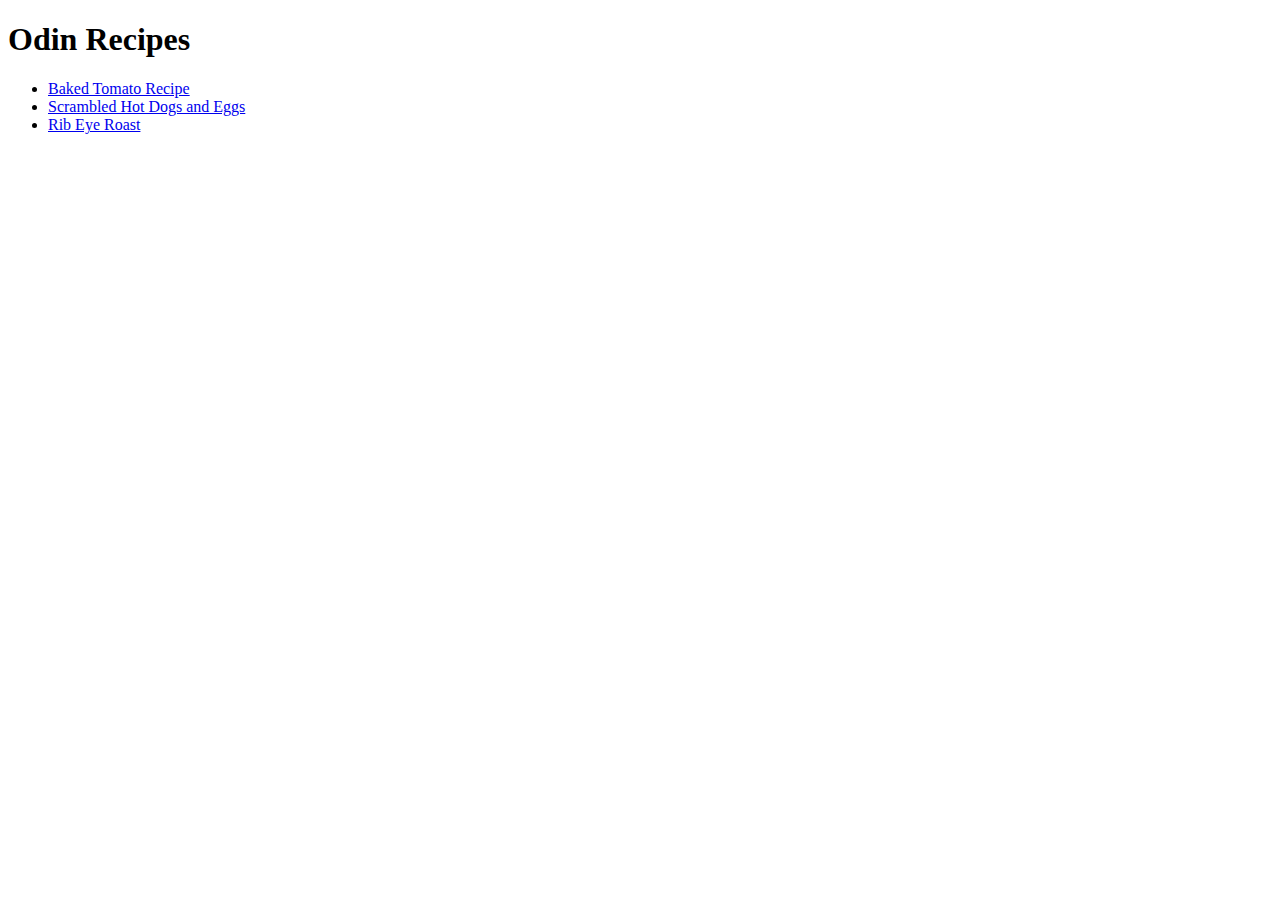
<file: index.html>
<!DOCTYPE html>
<html lang="en">
<head>
    <meta charset="UTF-8">
    <meta name="viewport" content="width=device-width, initial-scale=1.0">
    <title>Odin Recipes</title>
</head>
<body>
    <h1>Odin Recipes</h1>
    <ul>
        <li><a href = "./recipes/bakedTomato.html">Baked Tomato Recipe</a></li>
        <li><a href="./recipes/scrambledEggsWHotdog.html">Scrambled Hot Dogs and Eggs</a></li>
        <li><a href = "./recipes/ribEyeRoast.html">Rib Eye Roast</a></li>
    </ul>
</body>
</html>
</file>
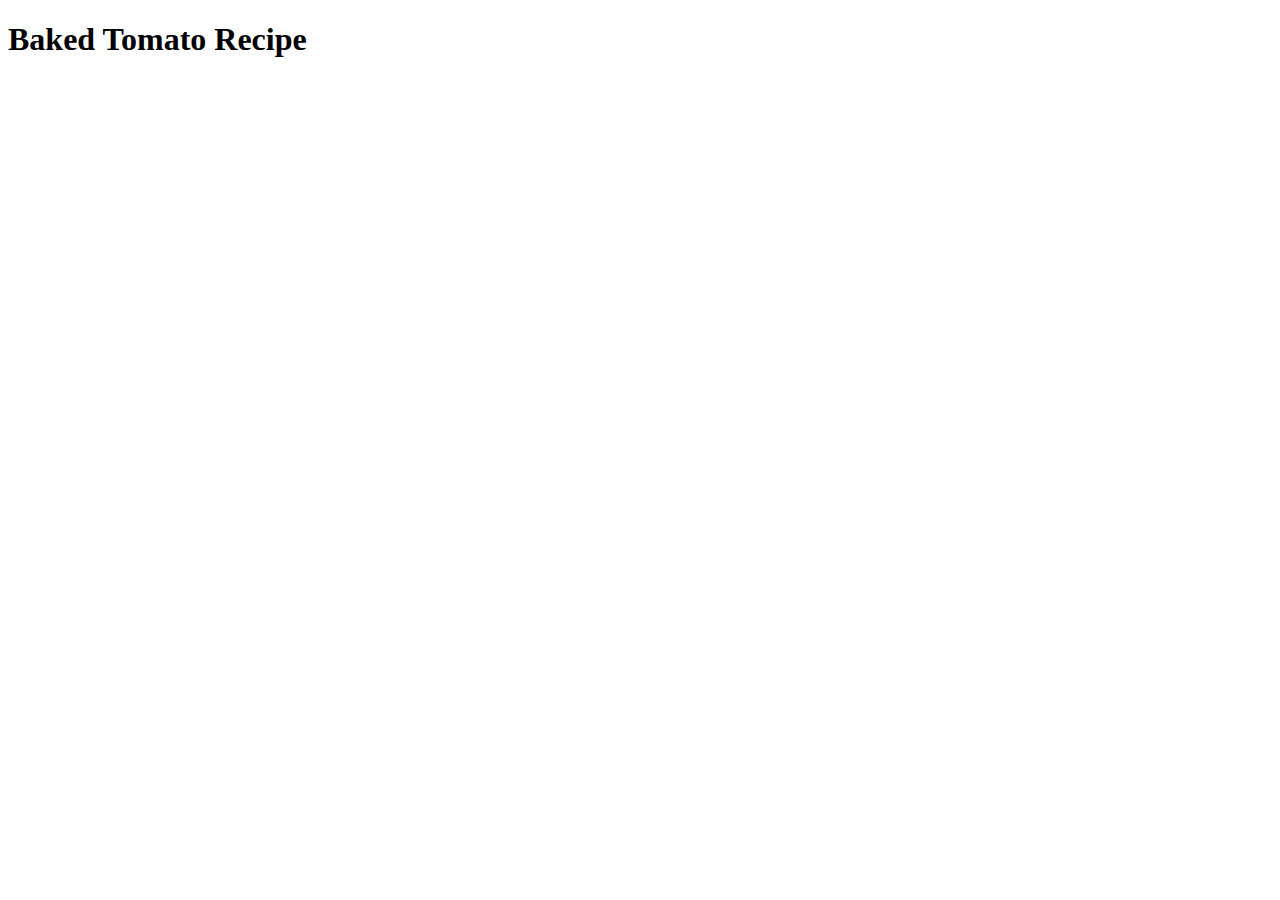
<file: recipes/bakedTomato.html>
<!DOCTYPE html>
<html lang="en">
<head>
    <meta charset="UTF-8">
    <meta name="viewport" content="width=device-width, initial-scale=1.0">
    <title>Document</title>
</head>
<body>
    <h1>Baked Tomato Recipe</h1>
</body>
</html>
</file>
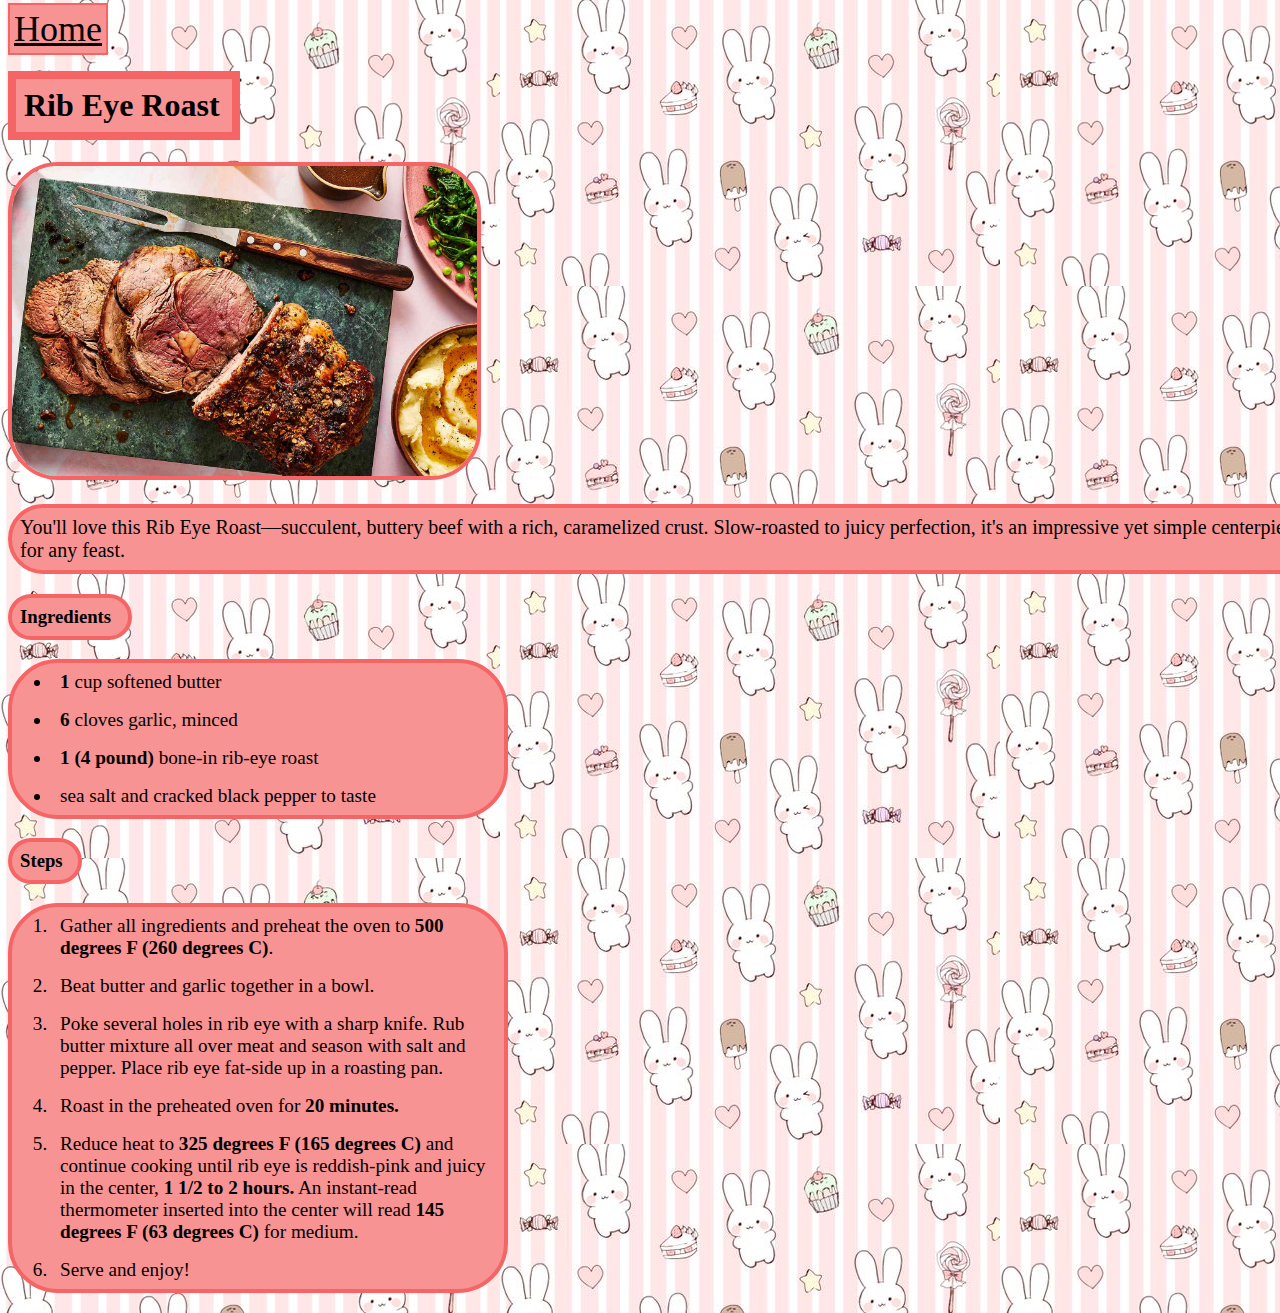
<file: recipes/ribEyeRoast.html>
<!DOCTYPE html>
<html lang="en">
<head>
    <meta charset="UTF-8">
    <meta name="viewport" content="width=device-width, initial-scale=1.0">
    <link rel="stylesheet" href="../style.css">
    <title>Document</title>
</head>
<body>
    <a class="home" href = "../index.html">Home</a>
    <h1 class="title" id="ribEyeRoastT">Rib Eye Roast</h1>
    <img src = "../images/ribEyeRoast.jpg" height = "310" length = "310">
    <p>You'll love this Rib Eye Roast—succulent, buttery beef with a rich, caramelized crust. Slow-roasted to juicy perfection,
         it's an impressive yet simple centerpiece for any feast.</p>
    <h3>Ingredients</h3>
    <ul class="lists">
        <li><strong>1</strong> cup softened butter</li>
        <li><strong>6</strong> cloves garlic, minced</li>
        <li><strong>1 (4 pound)</strong> bone-in rib-eye roast</li>
        <li>sea salt and cracked black pepper to taste</li>
    </ul>
    <h3 id="steps-title">Steps</h3>
    <ol class="lists">
        <li>Gather all ingredients and preheat the oven to <strong>500 degrees F (260 degrees C)</strong>.</li>
        <li>Beat butter and garlic together in a bowl.</li>
        <li>Poke several holes in rib eye with a sharp knife. Rub butter mixture all over meat and season with salt and pepper. Place rib eye fat-side up in a roasting pan.</li>
        <li>Roast in the preheated oven for <strong>20 minutes.</strong></li>
        <li>Reduce heat to <strong>325 degrees F (165 degrees C)</strong> and continue cooking until rib eye is reddish-pink and juicy in the center,
             <strong>1 1/2 to 2 hours.</strong> An instant-read thermometer inserted into the center will read <strong>145 degrees F (63 degrees C)</strong> for medium.</li>
        <li>Serve and enjoy!</li>
    </ol>
</body>
</html>
</file>
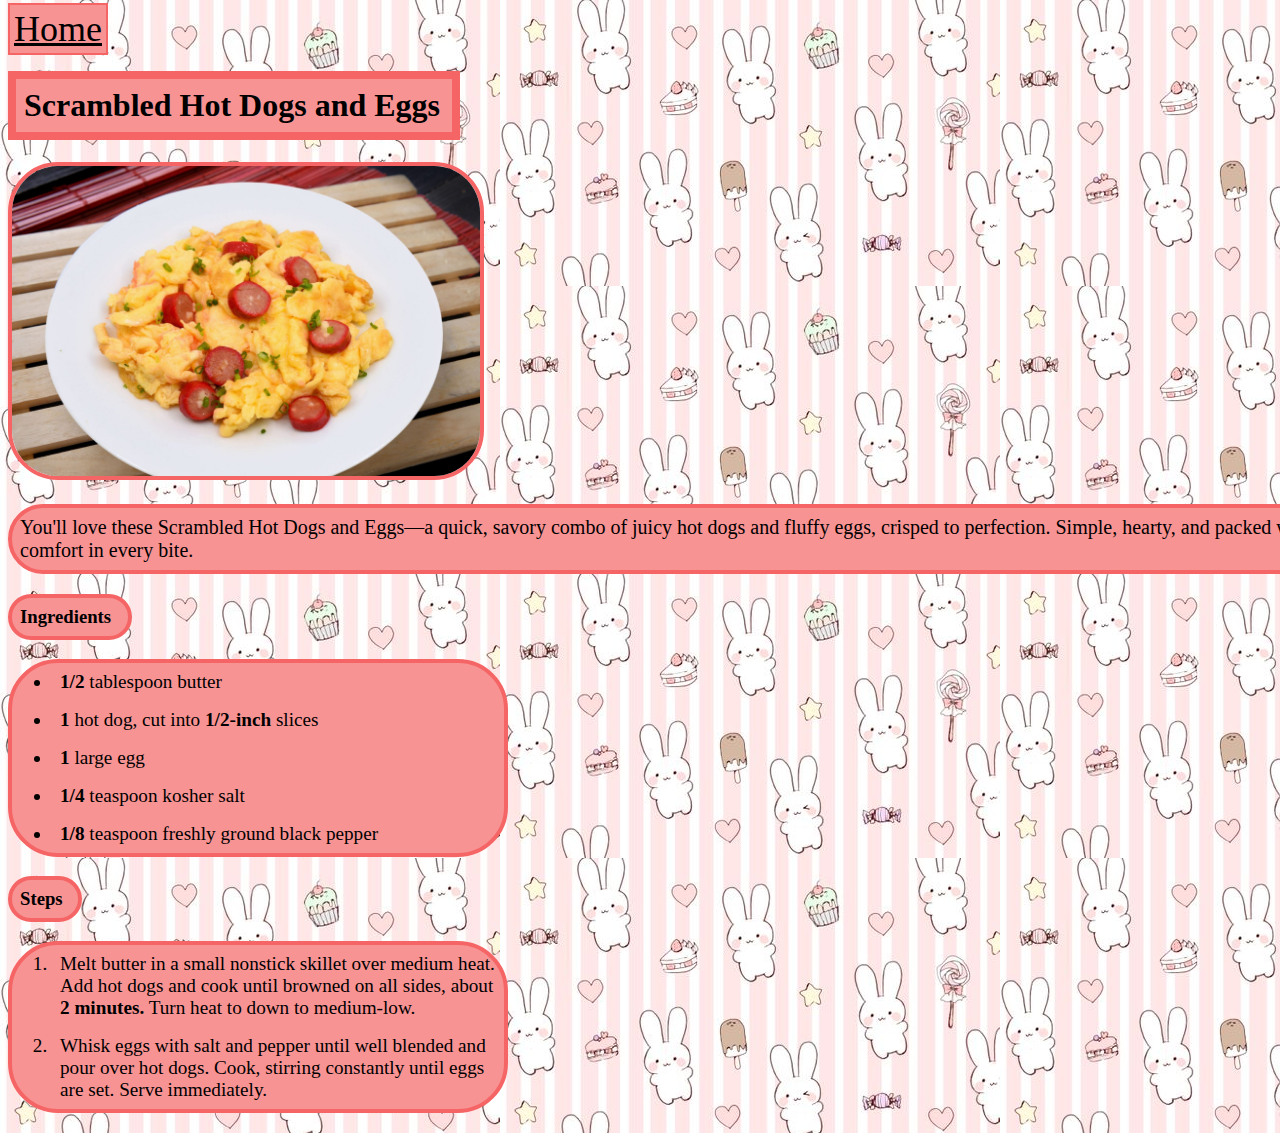
<file: recipes/scrambledEggsWHotdog.html>
<!DOCTYPE html>
<html lang="en">
<head>
    <meta charset="UTF-8">
    <meta name="viewport" content="width=device-width, initial-scale=1.0">
    <link rel="stylesheet" href="../style.css">
    <title>Document</title>
</head>
<body>
    <a class="home" href="../index.html">Home</a>
    <h1 class="title" id="scrambledEggsWHotdogT">Scrambled Hot Dogs and Eggs</h1>
    <img src ="../images/scrambledEggsWHotdog1.jpg" height="310" length ="310">
    <p>You'll love these Scrambled Hot Dogs and Eggs—a quick, savory combo of juicy hot dogs and fluffy eggs, crisped to perfection. 
        Simple, hearty, and packed with comfort in every bite.</p>
    <h3>Ingredients</h3>
    <ul class="lists">
        <li><strong>1/2</strong> tablespoon butter</li>
        <li><strong>1</strong> hot dog, cut into <strong>1/2-inch</strong> slices</li>
        <li><strong>1</strong> large egg</li>
        <li><strong>1/4</strong> teaspoon kosher salt</li>
        <li><strong>1/8</strong> teaspoon freshly ground black pepper</li>
    </ul>
    <h3 id="steps-title">Steps</h3>
    <ol class="lists">
        <li>Melt butter in a small nonstick skillet over medium heat. Add hot dogs and cook until browned on all sides, about <strong>2 minutes.</strong> Turn heat to down to medium-low.</li>
        <li>Whisk eggs with salt and pepper until well blended and pour over hot dogs. Cook, stirring constantly until eggs are set. Serve immediately.</li>
    </ol>
</body>
</html>
</file>
<file: style.css>
body {
    background-image: url(./images/background.jpg);
}

.title {
    border: 8px solid rgba(245,101,101);
    display:block;
    padding: 8px;
    background-color: rgba(248,147,147);
    font-size: 48;
    width: 190px;   
}

#bakedTomatoT {
    width: 300px;
}

#scrambledEggsWHotdogT {
    width: 420px;
}

#ribEyeRoastT {
    width: 200px;
}

.recipes {
    margin-bottom: 16px;
}

#bakedTomato {
    display: inline-block;
    color: black;
    border: 4px solid rgba(245,101,101);
    margin-bottom: 16px;
    padding: 8px;
    background-color: rgba(248,147,147);
    font-size: 24px;
}

#scrambledEggsWHotdog {
    display: inline-block;
    color: black;
    border: 4px solid rgba(245,101,101);
    margin-bottom: 16px;
    padding: 8px;
    background-color: rgba(248,147,147);
    font-size: 24px;
}

#ribEyeRoast {
    display: inline-block;
    color: black;
    border: 4px solid rgba(245,101,101);
    margin-bottom: 16px;
    padding: 8px;
    background-color: rgba(248,147,147);
    font-size: 24px;
}

ul {
    font-size: larger;
}

ol {
    font-size: larger;
}

.lists {
    box-sizing: border-box;
    color: black;
    border: 4px solid rgba(245,101,101);
    background-color: rgba(248,147,147);
    border-radius: 50px;
    width: 500px;
}

.lists li {
        padding: 8px;
}

.lists ol {
    padding: 8px;
}

h3 {
    border: 4px solid rgba(245,101,101);
    display: block;
    padding: 8px;
    background-color: rgba(248,147,147);
    border-radius: 50px;   
    width: 100px;
}

#steps-title{
    width: 50px;
}


p  {
    border: 4px solid rgba(245,101,101);
    display:block;
    padding: 8px;
    background-color: rgba(248,147,147);
    border-radius: 50px;  
    font-size: 20px; 
    width: 1300px;
}

img  {
    border: 4px solid rgba(245,101,101);
    border-radius: 50px;
}

.home {
    color: black;
    font-size: 36px;
    border: 2px solid rgba(245,101,101);
    padding: 4px;
    background-color: rgba(248,147,147);
}
</file>
